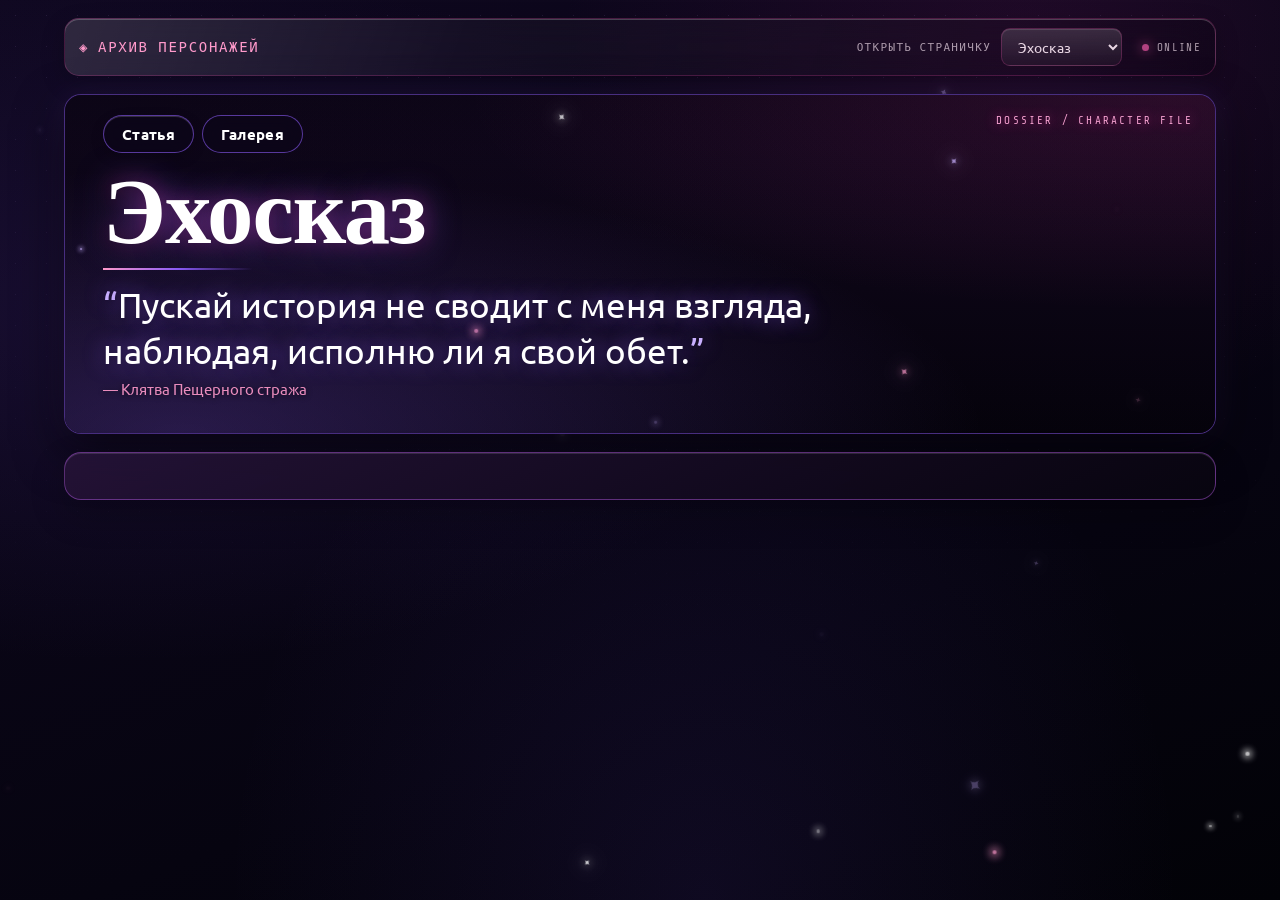
<file: index.html>
<!doctype html>
<html lang="ru"><head><meta charset="utf-8"><meta name="viewport" content="width=device-width, initial-scale=1"><meta name="theme-color" content="#100b1c"><title>Архив персонажей</title><script>
(async()=>{try{const r=await fetch('data/site.json');const s=await r.json();const id=new URLSearchParams(location.search).get('id')||(s.characters||[])[0];if(id)location.replace('character.html?id='+encodeURIComponent(id));else document.body.textContent='В архиве пока нет персонажей.'}catch(e){document.body.textContent='Не удалось открыть архив.'}})();
</script></head><body>Открываем архив…</body></html>
</file>
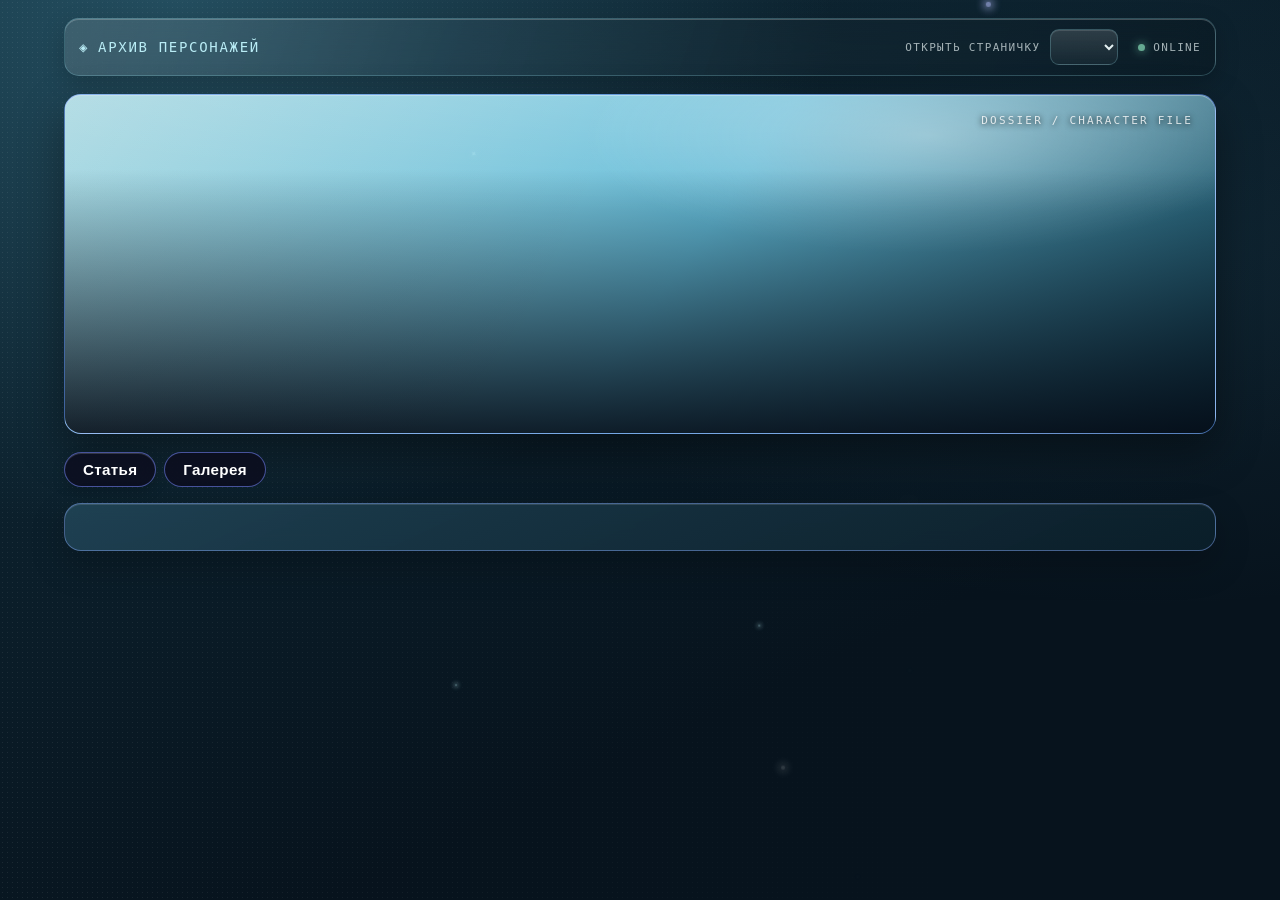
<file: character.html>
<!doctype html>
<html lang="ru">
<head>
<meta charset="utf-8">
<meta name="viewport" content="width=device-width, initial-scale=1">
<title>Персонаж</title>
<link rel="stylesheet" href="assets/style.css">
</head>
<body>
<div class="page">
<nav class="topbar" aria-label="Навигация по архиву">
<a class="archive-mark" href="index.html" aria-label="В архив">◈ <span>АРХИВ ПЕРСОНАЖЕЙ</span></a>
<label class="character-switch"><span>ОТКРЫТЬ СТРАНИЧКУ</span><select id="character-select" aria-label="Выбрать персонажа"></select></label>
<span class="archive-status"><i></i> ONLINE</span>
</nav>
<header class="hero" id="hero"></header>
<nav class="tabs" id="tabs">
<a class="tab" href="#article" data-tab="article">Статья</a>
<a class="tab" href="#gallery" data-tab="gallery">Галерея</a>
</nav>
<div class="layout" id="view-article">
<article class="panel article" id="article"></article>
</div>
<div id="view-gallery" hidden>
<div id="gallery"></div>
</div>
</div>
<div class="lb" id="lb" hidden role="dialog" aria-modal="true" aria-label="Просмотр изображения">
<button type="button" class="gel lb-nav lb-prev" id="lb-prev" aria-label="Предыдущее">‹</button>
<figure class="lb-fig">
<img id="lb-img" alt="">
<figcaption id="lb-cap"></figcaption>
<div class="lb-actions">
<button type="button" class="gel" id="lb-copy">Копировать</button>
<a class="gel" id="lb-open" target="_blank" rel="noopener">Открыть оригинал</a>
<button type="button" class="gel" id="lb-close">Закрыть</button>
</div>
<p class="lb-status" id="lb-status" aria-live="polite"></p>
</figure>
<button type="button" class="gel lb-nav lb-next" id="lb-next" aria-label="Следующее">›</button>
</div>
<script src="assets/app.js"></script>
<script src="assets/sparkles.js"></script>
<script src="assets/character.js"></script>
</body>
</html>
</file>
<file: assets/style.css>
@import url('https://fonts.googleapis.com/css2?family=Cormorant+Garamond:wght@600;700&family=Marck+Script&family=Philosopher:wght@400;700&family=Share+Tech+Mono&family=Ubuntu:ital,wght@0,400;0,500;0,700;1,400&display=swap');
*{box-sizing:border-box} [hidden]{display:none!important}
:root{--accent:#62b9d5;--font:'Ubuntu','Segoe UI',sans-serif;--mono:'Share Tech Mono',monospace;--accent-light:#b9ecf5;--accent-pale:rgba(83,169,194,.13);--accent-dark:#17485b;--bg-top:#102c3a;--bg-bottom:#07131d;--text:#e4f0f1;--panel-top:rgba(30,70,82,.76);--panel-bottom:rgba(11,31,42,.9);--edge:rgba(151,225,239,.25);--radius:17px;color-scheme:dark}
html{scroll-behavior:smooth}body{margin:0;min-height:100vh;color:var(--text);font:16px/1.68 var(--font);background:radial-gradient(ellipse at 14% 0, color-mix(in srgb,var(--accent) 25%,transparent),transparent 42%),radial-gradient(ellipse at 90% 30%,rgba(62,126,153,.12),transparent 38%),linear-gradient(155deg,var(--bg-top),var(--bg-bottom) 70%);background-attachment:fixed}body::before{content:"";position:fixed;inset:0;pointer-events:none;opacity:.16;background-image:radial-gradient(rgba(255,255,255,.5) .6px,transparent .6px);background-size:5px 5px;mask-image:linear-gradient(90deg,#000,transparent 85%)}body.noscroll{overflow:hidden}.page{position:relative;max-width:1240px;margin:auto;padding:18px 24px 70px}a{color:var(--accent-light)}a:focus-visible,button:focus-visible,select:focus-visible{outline:2px solid var(--accent-light);outline-offset:3px}
.topbar{display:flex;align-items:center;gap:20px;min-height:58px;margin:0 0 18px;padding:8px 14px;border:1px solid var(--edge);border-radius:15px;background:linear-gradient(110deg,rgba(255,255,255,.13),rgba(255,255,255,.035) 35%,rgba(0,0,0,.15));box-shadow:0 1px 0 rgba(255,255,255,.22) inset,0 8px 25px rgba(0,0,0,.2);backdrop-filter:blur(16px)}.archive-mark{display:flex;align-items:center;gap:9px;color:var(--accent-light);text-decoration:none;font:14px var(--mono);letter-spacing:.12em;white-space:nowrap}.archive-mark:first-letter{font-size:24px}.character-switch{display:flex;align-items:center;gap:10px;margin-left:auto}.character-switch>span,.archive-status{font:11px var(--mono);letter-spacing:.12em;opacity:.7}.character-switch select{max-width:min(45vw,280px);padding:8px 34px 8px 12px;color:var(--text);font:14px var(--font);border:1px solid var(--edge);border-radius:9px;background:linear-gradient(180deg,rgba(255,255,255,.14),rgba(255,255,255,.04));box-shadow:0 1px 0 rgba(255,255,255,.13) inset}.character-switch option{background:#15232d;color:#fff}.archive-status{display:flex;align-items:center;gap:8px;white-space:nowrap}.archive-status i{width:7px;height:7px;border-radius:50%;background:#8ce6bf;box-shadow:0 0 10px #8ce6bf}
.hero{position:relative;display:flex;align-items:flex-end;min-height:340px;overflow:hidden;border:1px solid var(--edge);border-radius:var(--radius);background:radial-gradient(ellipse at 75% 12%,rgba(255,255,255,.36),transparent 28%),linear-gradient(125deg,var(--accent-light),var(--accent) 53%,var(--accent-dark));background-size:cover;background-position:center;box-shadow:0 18px 44px rgba(0,0,0,.38),0 1px 0 rgba(255,255,255,.32) inset}.hero::before{content:"";position:absolute;inset:0;background:linear-gradient(110deg,rgba(3,12,22,.08),transparent 45%),linear-gradient(0deg,rgba(3,8,18,.88),transparent 78%),linear-gradient(180deg,rgba(255,255,255,.17),transparent 35%)}.hero::after{content:"DOSSIER / CHARACTER FILE";position:absolute;right:22px;top:19px;color:rgba(255,255,255,.8);font:11px var(--mono);letter-spacing:.2em;text-shadow:0 1px 6px #000}.hero-inner{position:relative;width:100%;padding:34px 38px}.hero h1{max-width:850px;margin:0;color:#fff;font-size:clamp(2.4rem,6vw,5rem);line-height:1.03;letter-spacing:-.045em;font-weight:700;text-shadow:0 3px 24px rgba(0,0,0,.55)}.hero-quote{display:block;max-width:650px;margin:22px 0 0;padding:13px 19px;color:#fff;font-style:italic;background:linear-gradient(110deg,rgba(255,255,255,.19),rgba(255,255,255,.07));border:1px solid rgba(255,255,255,.38);border-radius:12px;box-shadow:0 1px 0 rgba(255,255,255,.25) inset,0 8px 25px rgba(0,0,0,.18);backdrop-filter:blur(12px);text-shadow:0 2px 8px #000}.hero-quote p{margin:0}.hero-quote p::before{content:'“'}.hero-quote p::after{content:'”'}.hero-quote footer{margin-top:5px;text-align:right;font-size:.85rem;font-style:normal;opacity:.8}
.tabs{display:flex;gap:8px;margin:16px 0}.tab,.gel{display:inline-flex;align-items:center;justify-content:center;padding:8px 17px;color:var(--accent-light);text-decoration:none;font:13px var(--mono);letter-spacing:.08em;border:1px solid var(--edge);border-radius:9px;background:linear-gradient(180deg,rgba(255,255,255,.15),rgba(255,255,255,.035));box-shadow:0 1px 0 rgba(255,255,255,.16) inset,0 5px 13px rgba(0,0,0,.17);backdrop-filter:blur(9px);cursor:pointer;transition:transform .18s,filter .18s}.tab:hover,.gel:hover{filter:brightness(1.2);transform:translateY(-1px)}.tab[aria-current=page]{color:#fff;background:linear-gradient(180deg,color-mix(in srgb,var(--accent) 55%,white),var(--accent));border-color:var(--accent-light);box-shadow:0 0 18px color-mix(in srgb,var(--accent) 30%,transparent),0 1px 0 rgba(255,255,255,.5) inset}
.layout{display:grid;grid-template-columns:minmax(0,1fr) 315px;gap:20px;align-items:start}.panel,.box{background:linear-gradient(155deg,var(--panel-top),var(--panel-bottom));border:1px solid var(--edge);border-radius:var(--radius);box-shadow:0 1px 0 rgba(255,255,255,.12) inset,0 14px 35px rgba(0,0,0,.22);backdrop-filter:blur(13px)}.article{padding:12px 34px 34px;max-width:100%}.article p{margin:.85em 0}.lead{font-size:1.12rem;margin-top:12px}.article h2,.gal-section h2{position:relative;margin:1.6em 0 .65em;padding-bottom:10px;color:var(--accent-light);font-size:1.65rem;letter-spacing:-.025em}.article h2::after,.gal-section h2::after{content:"";display:block;width:100%;height:1px;position:absolute;bottom:0;background:linear-gradient(90deg,var(--accent),transparent)}.article h3{margin:1.35em 0 .35em;color:var(--accent-light);font-size:1.2rem}.article h4{color:var(--accent-light)}.article blockquote{margin:1.1em 0;padding:12px 18px;background:var(--accent-pale);border-left:3px solid var(--accent);border-radius:0 12px 12px 0}.article ul,.article ol{padding-left:1.5em}.article li::marker{color:var(--accent-light)}.inline-fig{margin:1.2em 0;text-align:center}.inline-fig img{max-width:100%;border:1px solid var(--edge);border-radius:12px;box-shadow:0 10px 26px rgba(0,0,0,.32)}.inline-fig figcaption{margin-top:6px;font-size:.85rem;opacity:.75}.toc{display:inline-block;min-width:245px;margin:.8em 0 0;padding:13px 18px;background:var(--accent-pale);border:1px solid var(--edge);border-radius:12px;font-size:.92rem}.toc strong{color:var(--accent-light);font:13px var(--mono);letter-spacing:.1em;text-transform:uppercase}.toc ol{margin:.4em 0 0;padding-left:1.3em}.side{min-width:0}.box{overflow:hidden;margin-bottom:16px}.box-title{margin:0;padding:13px 16px;color:var(--accent-light);font-size:1rem;text-align:left;letter-spacing:.015em;background:linear-gradient(90deg,var(--accent-pale),transparent);border-bottom:1px solid var(--edge)}.box-body{margin:0;padding:7px 16px 13px}.row{display:grid;grid-template-columns:38% minmax(0,1fr);gap:8px;padding:9px 0;border-bottom:1px solid color-mix(in srgb,var(--accent) 20%,transparent)}.row:last-child{border-bottom:0}.row.stack{grid-template-columns:minmax(0,1fr);gap:2px}.row dt{color:var(--accent-light);font:12px var(--mono);letter-spacing:.04em}.row dd{margin:0;line-height:1.5;overflow-wrap:anywhere}.chain-item.last{font-weight:700}.arr{margin:0 .3em;color:var(--accent)}.arr::after{content:'\200b'}.rel-grid{display:grid;grid-template-columns:repeat(auto-fill,minmax(220px,1fr));gap:12px;margin:.6em 0 1em}.rel{padding:13px 15px;background:linear-gradient(145deg,var(--accent-pale),rgba(0,0,0,.12));border:1px solid var(--edge);border-radius:12px}.rel-head{display:flex;flex-wrap:wrap;align-items:center;gap:7px}.rel-name{font-weight:700}.rel p{margin:.45em 0 0;font-size:.94rem}.tag{display:inline-block;padding:1px 8px;color:#fff;font:11px var(--mono);border-radius:5px;background:color-mix(in srgb,var(--accent) 45%,#18202b);border:1px solid var(--edge)}
.gal-section{margin-top:18px;padding:8px 24px 22px}.gal-section h2{margin:.8em 0 .7em}.jrow{display:flex;gap:10px;margin-bottom:10px}.tile{margin:0;flex:none;min-width:0}.tile-btn{display:block;width:100%;padding:0;overflow:hidden;border:1px solid var(--edge);border-radius:10px;background:var(--accent-pale);cursor:zoom-in;box-shadow:0 6px 16px rgba(0,0,0,.3)}.tile-btn img{display:block;width:100%;object-fit:cover;transition:transform .25s}.tile-btn:hover img{transform:scale(1.035)}.tile figcaption{margin-top:4px;font-size:.8rem;white-space:nowrap;overflow:hidden;text-overflow:ellipsis;opacity:.75}.lb{position:fixed;inset:0;z-index:10;display:flex;align-items:center;justify-content:center;gap:12px;padding:16px;background:rgba(3,4,12,.91);backdrop-filter:blur(14px)}.lb-fig{margin:0;max-width:min(92vw,1100px);text-align:center;color:#fff}.lb-fig img{max-width:100%;max-height:70vh;border:1px solid var(--edge);border-radius:12px;background:var(--accent-pale)}.lb-fig figcaption{margin-top:10px;min-height:1.6em}.lb-actions{display:flex;flex-wrap:wrap;justify-content:center;gap:8px;margin-top:10px}.lb-status{min-height:1.6em;margin:8px 0 0;font-size:.9rem}.lb-nav{width:46px;height:46px;padding:0;border-radius:50%;font-size:1.6rem;flex:none}
body[data-character="echoteller"]{
--accent:#c52c82;
--accent-light:#ff9acb;
--accent-pale:rgba(112,31,93,.22);
--accent-dark:#3a123c;
--violet:#8b5cf6;
--violet-light:#c9b0ff;
--bg-top:#100820;
--bg-bottom:#040309;
--text:#e9d7e4;
--panel-top:rgba(30,14,42,.92);
--panel-bottom:rgba(8,5,16,.97);
--edge:rgba(226,73,158,.25);
background-image:radial-gradient(ellipse at 80% 5%,rgba(163,35,132,.14),transparent 32%),radial-gradient(ellipse at 10% 35%,rgba(84,50,160,.17),transparent 42%),radial-gradient(ellipse at 55% 100%,rgba(110,70,220,.1),transparent 48%),linear-gradient(160deg,#0f0820,#060410 68%,#020207);
}
body[data-character="echoteller"]::before{opacity:.18;background-image:radial-gradient(rgba(214,176,255,.6) .7px,transparent .8px);background-size:31px 31px;mask-image:linear-gradient(180deg,#000,transparent 80%)}
body[data-character="echoteller"] .hero{background-color:#13091f;box-shadow:0 18px 48px rgba(0,0,0,.7),0 0 32px rgba(139,92,246,.14)}
body[data-character="echoteller"] .hero::before{background:linear-gradient(90deg,rgba(7,3,17,.28),rgba(9,3,19,.04) 70%),linear-gradient(0deg,rgba(4,2,10,.96),rgba(9,3,20,.18) 85%),linear-gradient(180deg,rgba(5,2,12,.3),transparent 45%)}
body[data-character="echoteller"] .hero::after{color:#f5a1d0;text-shadow:0 0 12px #c52c82}
body[data-character="echoteller"] .hero h1{text-shadow:0 0 34px rgba(139,92,246,.6),0 0 20px rgba(232,42,147,.35),0 4px 18px #000}
body[data-character="echoteller"] .tab[aria-current=page]{background:linear-gradient(180deg,#d64a9a,#6d3fc4);border-color:#f38ac1}
body[data-character="echoteller"] .archive-status i{background:#f45ba9;box-shadow:0 0 12px #f45ba9}
@media(max-width:850px){.layout{grid-template-columns:minmax(0,1fr)}.side{order:-1}.article{padding:8px 20px 24px}.hero{min-height:270px}.hero-inner{padding:24px}.archive-status{display:none}}@media(max-width:560px){.page{padding:10px 10px 45px}.topbar{gap:9px;padding:8px 10px}.archive-mark span{display:none}.character-switch{gap:6px}.character-switch>span{display:none}.character-switch select{max-width:54vw}.hero{min-height:240px}.hero-inner{padding:20px}.hero h1{font-size:2.55rem}.hero-quote{font-size:.92rem}.article{padding:5px 15px 20px}.gal-section{padding:5px 12px 15px}.lb{flex-wrap:wrap;align-content:center}.lb-nav{order:2}.lb-fig{order:1;width:100%}.row{grid-template-columns:34% minmax(0,1fr)}}@media(prefers-reduced-motion:reduce){html{scroll-behavior:auto}*{transition:none!important}}
:root{
--display:"Cormorant Garamond","Times New Roman",serif;
--head:"Philosopher","Ubuntu",sans-serif;
--script:"Marck Script","Ubuntu",cursive;
}
body{
--violet:color-mix(in srgb,var(--accent) 40%,#7a5cff);
--violet-light:color-mix(in srgb,var(--violet) 55%,white);
}
html{scrollbar-color:color-mix(in srgb,var(--violet) 55%,#000) transparent}
::selection{background:color-mix(in srgb,var(--violet) 55%,transparent);color:#fff}
.page{z-index:1}
.sparkles{position:fixed;inset:0;overflow:hidden;pointer-events:none}
.sparkles.back{z-index:0}
.sparkles.front{z-index:2;opacity:.5}
.sp1{--spark:var(--accent-light)}
.sp2{--spark:var(--violet-light)}
.sp3{--spark:#fff}
.fly{position:absolute;width:var(--s);height:var(--s);border-radius:50%;background:var(--spark);box-shadow:0 0 calc(var(--s) * 2) calc(var(--s) * .6) var(--spark);opacity:0;animation:drift var(--t) ease-in-out infinite,glow var(--g) ease-in-out infinite}
.star{position:absolute;font-style:normal;font-family:"Segoe UI Symbol","Apple Symbols","DejaVu Sans",sans-serif;font-size:var(--s);line-height:1;color:var(--spark);text-shadow:0 0 8px var(--spark),0 0 18px var(--spark);opacity:0;animation:twinkle var(--g) ease-in-out infinite}
.star::before{content:"✦"}
@keyframes drift{0%,100%{transform:translate3d(0,0,0)}50%{transform:translate3d(var(--dx),var(--dy),0)}}
@keyframes glow{0%,100%{opacity:0}50%{opacity:.75}}
@keyframes twinkle{0%,100%{opacity:0;transform:scale(.4) rotate(0deg)}50%{opacity:.8;transform:scale(1) rotate(45deg)}}
@keyframes twinkle-text{0%,100%{opacity:.35}50%{opacity:1}}
.hero{border-color:color-mix(in srgb,var(--violet) 45%,transparent)}
.hero-glow,.hero-sparks{position:absolute;inset:0;pointer-events:none}
.hero-glow{background:radial-gradient(ellipse at 10% 100%,color-mix(in srgb,var(--violet) 26%,transparent),transparent 55%),radial-gradient(ellipse at 96% 0,color-mix(in srgb,var(--accent) 16%,transparent),transparent 45%)}
.hero-sparks{overflow:hidden}
.hero h1{font-family:var(--display);font-weight:700;font-size:clamp(2.9rem,7.4vw,5.8rem);line-height:.98;letter-spacing:-.01em;text-shadow:0 0 30px color-mix(in srgb,var(--violet) 55%,transparent),0 3px 18px rgba(0,0,0,.6)}
.hero-quote{display:block;max-width:760px;margin:10px 0 0;padding:0;background:none;border:0;border-radius:0;box-shadow:none;backdrop-filter:none;font-family:var(--script);font-style:normal;font-size:clamp(1.5rem,3.2vw,2.2rem);line-height:1.3;color:#fff;text-shadow:0 0 20px color-mix(in srgb,var(--violet) 70%,transparent),0 2px 10px rgba(0,0,0,.8)}
.hero-quote::before{content:"";display:block;width:150px;height:2px;margin:0 0 12px;background:linear-gradient(90deg,var(--accent-light),var(--violet),transparent)}
.hero-quote p::before,.hero-quote p::after{color:var(--violet-light)}
.hero-quote footer{margin-top:6px;font-family:var(--font);font-size:.95rem;text-align:left;color:var(--accent-light);opacity:.9;text-shadow:0 1px 6px rgba(0,0,0,.8)}
.hero-quote footer::before{content:"— "}
.panel,.box{background:linear-gradient(155deg,color-mix(in srgb,var(--violet) 6%,var(--panel-top)),var(--panel-bottom));border-color:color-mix(in srgb,var(--violet) 32%,var(--edge))}
.tab:hover,.gel:hover{box-shadow:0 0 16px color-mix(in srgb,var(--violet) 45%,transparent),0 1px 0 rgba(255,255,255,.16) inset}
.article h2,.gal-section h2{font-family:var(--display);font-weight:700;font-size:2.4rem;line-height:1.1;letter-spacing:0}
.article h2{clear:both}
.article h2,.gal-section h2{padding-left:.8em}
.article h2::before,.gal-section h2::before{content:"✦";position:absolute;left:0;top:calc(50% - 3px);transform:translateY(-50%);font-family:"Segoe UI Symbol","Apple Symbols","DejaVu Sans",sans-serif;font-size:.55em;line-height:1;color:var(--violet-light);text-shadow:0 0 10px var(--violet);animation:twinkle-text 3.4s ease-in-out infinite}
.article h2::after,.gal-section h2::after{height:2px;background:linear-gradient(90deg,var(--accent),var(--violet) 55%,transparent)}
.article h3{font-family:var(--head);font-weight:700;font-size:1.25rem;color:var(--violet-light)}
.article h4{font-family:var(--head);font-weight:700}
.article p{text-align:justify;text-indent:1.6em;hyphens:auto;-webkit-hyphens:auto;overflow-wrap:break-word}
.article .rel p{text-align:left;text-indent:0;hyphens:manual}
.article a{color:var(--violet-light);text-decoration-color:color-mix(in srgb,var(--violet) 55%,transparent);text-underline-offset:3px;transition:color .15s,text-shadow .15s}
.article a:hover{color:var(--accent-light);text-shadow:0 0 12px var(--violet)}
.article blockquote{border-left:3px solid transparent;border-image:linear-gradient(180deg,var(--accent),var(--violet)) 1;background:linear-gradient(110deg,color-mix(in srgb,var(--violet) 16%,transparent),var(--accent-pale))}
.article li::marker{color:var(--violet-light)}
.inline-fig img{border-color:color-mix(in srgb,var(--violet) 40%,var(--edge));box-shadow:0 10px 26px rgba(0,0,0,.4),0 0 24px color-mix(in srgb,var(--violet) 22%,transparent)}
.portrait{float:right;width:min(40%,230px);margin:6px 0 14px 26px}
.portrait-frame{position:relative;aspect-ratio:1/1;overflow:hidden;border:1px solid color-mix(in srgb,var(--violet) 55%,var(--edge));border-radius:16px;box-shadow:0 0 0 4px color-mix(in srgb,var(--violet) 16%,transparent),0 14px 34px rgba(0,0,0,.5),0 0 30px color-mix(in srgb,var(--violet) 28%,transparent)}
.portrait-frame img{display:block;width:100%;height:100%;object-fit:cover}
.portrait-frame::after{content:"";position:absolute;inset:0;background:linear-gradient(160deg,rgba(255,255,255,.2),transparent 40%);pointer-events:none}
.portrait figcaption{margin-top:9px;font-family:var(--script);font-size:1.05rem;line-height:1.3;text-align:center;color:var(--violet-light)}
.toc{display:flex;flex-wrap:wrap;align-items:center;gap:8px;min-width:0;margin:1.1em 0 .2em;padding:10px 14px;border-radius:14px;border-color:color-mix(in srgb,var(--violet) 35%,var(--edge));background:linear-gradient(110deg,color-mix(in srgb,var(--violet) 10%,transparent),var(--accent-pale))}
.toc strong{margin-right:6px;color:var(--violet-light)}
.toc ol{display:contents;margin:0;padding:0;list-style:none}
.toc li a{display:inline-block;padding:2px 12px;color:var(--text);text-decoration:none;border:1px solid color-mix(in srgb,var(--violet) 40%,transparent);border-radius:999px;background:rgba(255,255,255,.04);transition:background .15s,box-shadow .15s,color .15s}
.toc li a:hover{color:#fff;text-shadow:none;background:color-mix(in srgb,var(--violet) 35%,transparent);box-shadow:0 0 14px color-mix(in srgb,var(--violet) 40%,transparent)}
.box-title{font-family:var(--head);font-size:1.2rem;font-weight:700;background:linear-gradient(90deg,color-mix(in srgb,var(--violet) 32%,transparent),transparent 85%)}
.box-title::before{content:"✦";margin-right:.5em;font-family:"Segoe UI Symbol","Apple Symbols","DejaVu Sans",sans-serif;color:var(--violet-light);text-shadow:0 0 10px var(--violet)}
.row{border-bottom-color:color-mix(in srgb,var(--violet) 22%,transparent)}
.box-body{padding:6px 18px 14px}
.row{padding:10px 0;grid-template-columns:45% minmax(0,1fr)}
.row dt{font-size:13px;letter-spacing:.05em;color:var(--violet-light)}
.row dd{font-size:.94rem;line-height:1.45}
.arr{color:var(--violet-light)}
.rel{position:relative;border-color:color-mix(in srgb,var(--violet) 30%,var(--edge));background:linear-gradient(145deg,color-mix(in srgb,var(--violet) 16%,var(--accent-pale)),rgba(0,0,0,.14));transition:transform .18s,box-shadow .18s}
.rel:hover{transform:translateY(-2px);box-shadow:0 0 0 1px color-mix(in srgb,var(--violet) 60%,transparent),0 12px 28px color-mix(in srgb,var(--violet) 28%,transparent)}
.rel::after{content:"✦";position:absolute;right:12px;top:10px;font-family:"Segoe UI Symbol","Apple Symbols","DejaVu Sans",sans-serif;font-size:.8rem;color:var(--violet-light);opacity:.55}
.rel-name{font-family:var(--head);font-size:1.1rem}
.tab{font-size:14px}
.tag{font-size:12px}
.tag{background:linear-gradient(135deg,color-mix(in srgb,var(--accent) 50%,#18202b),color-mix(in srgb,var(--violet) 60%,#18202b));border-color:color-mix(in srgb,var(--violet) 45%,transparent)}
.rel-grid{grid-template-columns:repeat(auto-fill,260px)}
.rel-entry{display:grid;grid-template-columns:260px minmax(0,1fr);gap:20px;align-items:start;margin:14px 0}
.rel-full{padding-left:20px;border-left:1px dashed color-mix(in srgb,var(--violet) 50%,transparent)}
.rel-full>:first-child{margin-top:0}
.rel-full>:last-child{margin-bottom:0}
.tile-btn{border-color:color-mix(in srgb,var(--violet) 28%,var(--edge));transition:box-shadow .2s,border-color .2s}
.tile-btn:hover{border-color:var(--violet-light);box-shadow:0 0 0 1px var(--violet),0 10px 28px color-mix(in srgb,var(--violet) 42%,transparent)}
@media(max-width:700px){
.portrait{float:none;width:min(70%,260px);margin:10px auto 16px}
.rel-entry{grid-template-columns:minmax(0,1fr);gap:12px}
.rel-full{padding:12px 0 0;border-left:0;border-top:1px dashed color-mix(in srgb,var(--violet) 50%,transparent)}
.article h2{font-size:2rem}
.hero-inner{padding-top:48px}
.hero h1{font-size:2.6rem}
.rel-grid{grid-template-columns:minmax(0,1fr)}
}
@media(prefers-reduced-motion:reduce){
.fly,.star,.article h2::before,.gal-section h2::before{animation:none}
.fly,.star{opacity:.45}
.sparkles.front{display:none}
}
.article h2::after,.gal-section h2::after{left:0;right:0;width:auto}
.page{max-width:1200px}
.layout{display:block}
.article h2{clear:none;display:flow-root}
.side{float:right;width:380px;margin:12px 0 18px 28px}
.side .portrait{float:none;width:72%;margin:0 auto 18px}
.side .box:last-child{margin-bottom:0}
.box-body{padding:6px 20px 14px}
.row{grid-template-columns:38% minmax(0,1fr)}
.row dd,.row.stack dd{text-align:justify;text-justify:inter-word;hyphens:auto;-webkit-hyphens:auto;overflow-wrap:break-word}
.article .box-title{display:block;position:static;margin:0;padding:13px 18px;font-size:1.2rem;line-height:1.3;letter-spacing:.015em}
.article .box-title::after{display:none}
.article .box-title::before{position:static;transform:none;animation:none;font-size:1em;line-height:inherit}
.toc{margin-bottom:0}
.toc+section>h2:first-child,.lead+section>h2:first-child{margin-top:.55em}
.hero .tabs{position:absolute;left:38px;top:20px;z-index:3;display:flex;gap:8px;margin:0}
.tab{padding:8px 18px;font:700 .95rem var(--font);letter-spacing:.02em;border-radius:999px;color:#fff;border-color:color-mix(in srgb,var(--violet) 60%,transparent);background:rgba(12,5,26,.6);backdrop-filter:blur(10px)}
.tab[data-tab=gallery]:not([aria-current=page]){animation:tab-pulse 2.6s ease-in-out infinite}
.tab[aria-current=page]{box-shadow:0 0 18px color-mix(in srgb,var(--accent) 45%,transparent),0 1px 0 rgba(255,255,255,.4) inset}
.tab-count{display:inline-flex;align-items:center;justify-content:center;min-width:1.6em;height:1.6em;margin-left:8px;padding:0 .45em;font:700 .75rem var(--mono);color:#fff;border-radius:999px;background:color-mix(in srgb,var(--violet) 65%,#000);border:1px solid color-mix(in srgb,var(--violet-light) 60%,transparent)}
@keyframes tab-pulse{0%,100%{box-shadow:0 0 0 0 transparent}50%{box-shadow:0 0 16px 2px color-mix(in srgb,var(--violet) 65%,transparent)}}
@media(max-width:850px){.side{float:none;width:auto;margin:0 0 18px}.side .portrait{width:min(70%,260px)}}
@media(max-width:700px){.hero .tabs{left:20px;top:14px}}
@media(prefers-reduced-motion:reduce){.tab[data-tab=gallery]{animation:none}}
.hero{margin-bottom:18px}
.side .portrait{width:100%;margin:0 0 18px}
.toc{gap:6px;padding:8px 12px}
.toc strong{margin-right:4px;font-size:.72rem}
.toc li a{padding:1px 9px;font-size:.8rem}
@media(max-width:850px){.side .portrait{width:min(70%,260px);margin:0 auto 18px}}


/* Character archive refinements */
:root{--chain-arrow:var(--violet-light,var(--accent-light))}
.lead{font-size:1rem}
.arr{color:var(--chain-arrow);font-weight:700;text-shadow:0 0 9px color-mix(in srgb,var(--chain-arrow) 65%,transparent);margin:0 .42em}
.box{position:relative;border:1px solid transparent;background:linear-gradient(155deg,var(--panel-top),var(--panel-bottom)) padding-box,linear-gradient(135deg,color-mix(in srgb,var(--violet,var(--accent)) 70%,white),var(--edge) 34%,color-mix(in srgb,var(--accent) 62%,transparent) 70%,color-mix(in srgb,var(--violet,var(--accent)) 58%,transparent)) border-box;box-shadow:0 1px 0 rgba(255,255,255,.14) inset,0 14px 35px rgba(0,0,0,.24),0 0 22px color-mix(in srgb,var(--violet,var(--accent)) 9%,transparent)}
.box::before,.box::after{content:"";position:absolute;z-index:1;width:17px;height:17px;pointer-events:none;opacity:.9}
.box::before{top:5px;left:5px;border-top:1px solid var(--violet-light,var(--accent-light));border-left:1px solid var(--violet-light,var(--accent-light));border-radius:5px 0 0 0}
.box::after{right:5px;bottom:5px;border-right:1px solid var(--violet-light,var(--accent-light));border-bottom:1px solid var(--violet-light,var(--accent-light));border-radius:0 0 5px 0}
.box-title{position:relative;z-index:0;border-bottom-color:color-mix(in srgb,var(--violet,var(--accent)) 36%,transparent);letter-spacing:.035em}
.box-title::after{content:"";position:absolute;left:16px;right:16px;bottom:-1px;height:1px;background:linear-gradient(90deg,var(--violet-light,var(--accent-light)),transparent 75%);opacity:.7}
.article ul{list-style:none;padding-left:0}
.article ul>li{position:relative;padding-left:1.45em;margin:.38em 0}
.article ul>li::before{content:"✦";position:absolute;left:.12em;top:.02em;color:var(--violet-light,var(--accent-light));font-size:.78em;text-shadow:0 0 8px color-mix(in srgb,var(--violet,var(--accent)) 70%,transparent)}
.article ol>li{margin:.32em 0}
.rel-portrait{display:flex;align-items:center;justify-content:center;overflow:hidden;width:100%;aspect-ratio:3/2;margin:0 0 11px;border:1px solid color-mix(in srgb,var(--violet,var(--accent)) 35%,var(--edge));border-radius:9px;background:radial-gradient(ellipse at 50% 35%,color-mix(in srgb,var(--violet,var(--accent)) 17%,transparent),rgba(0,0,0,.2));box-shadow:0 1px 0 rgba(255,255,255,.08) inset}
.rel-portrait img{display:block;width:100%;height:100%;object-fit:contain}
.rel{overflow:hidden}
.rel-head{position:relative;z-index:1}
@media(max-width:700px){.box::before,.box::after{width:13px;height:13px}.article ul>li{margin:.42em 0}}
</file>
